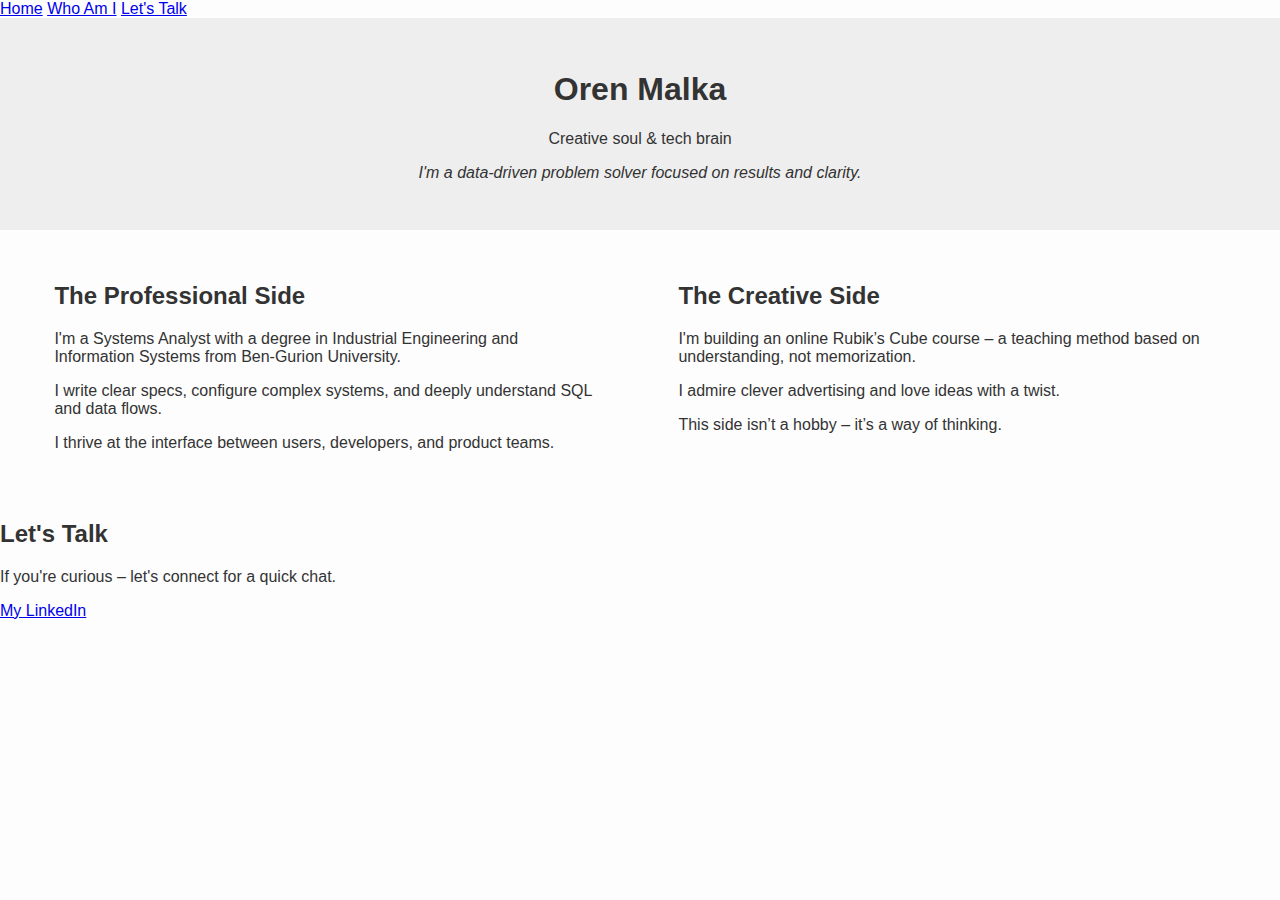
<file: index.html>
<!DOCTYPE html>
<html lang="en">
<head>
  <meta charset="UTF-8">
  <title>Oren Malka -  Tech & Creative</title>
  <link rel="stylesheet" href="style.css">
  <meta name="viewport" content="width=device-width, initial-scale=1.0">
</head>
<body>
  <nav class="navbar">
    <a href="#hero">Home</a>
    <a href="#profile">Who Am I</a>
    <a href="#contact">Let's Talk</a>
  </nav>

  <section id="hero" class="hero">
    <h1>Oren Malka</h1>
    <p>Creative soul & tech brain</p>
    <p class="subtext"><em>I'm a data-driven problem solver focused on results and clarity.</em></p>
  </section>

  <section id="profile" class="split">
    <div class="left">
      <h2>The Professional Side</h2>
      <p>I'm a Systems Analyst with a degree in Industrial Engineering and Information Systems from Ben-Gurion University.</p>
      <p>I write clear specs, configure complex systems, and deeply understand SQL and data flows.</p>
      <p>I thrive at the interface between users, developers, and product teams.</p>
    </div>
    <div class="right">
      <h2>The Creative Side</h2>
      <p>I'm building an online Rubik’s Cube course – a teaching method based on understanding, not memorization.</p>
      <p>I admire clever advertising and love ideas with a twist.</p>
      <p>This side isn’t a hobby – it’s a way of thinking.</p>
    </div>
  </section>

  <section id="contact" class="section contact">
    <h2>Let's Talk</h2>
    <p>If you're curious – let's connect for a quick chat.</p>
    <a href="https://www.linkedin.com/in/oren-malka-46277bb3/" target="_blank" class="button">My LinkedIn</a>
  </section>
</body>
</html>
</file>
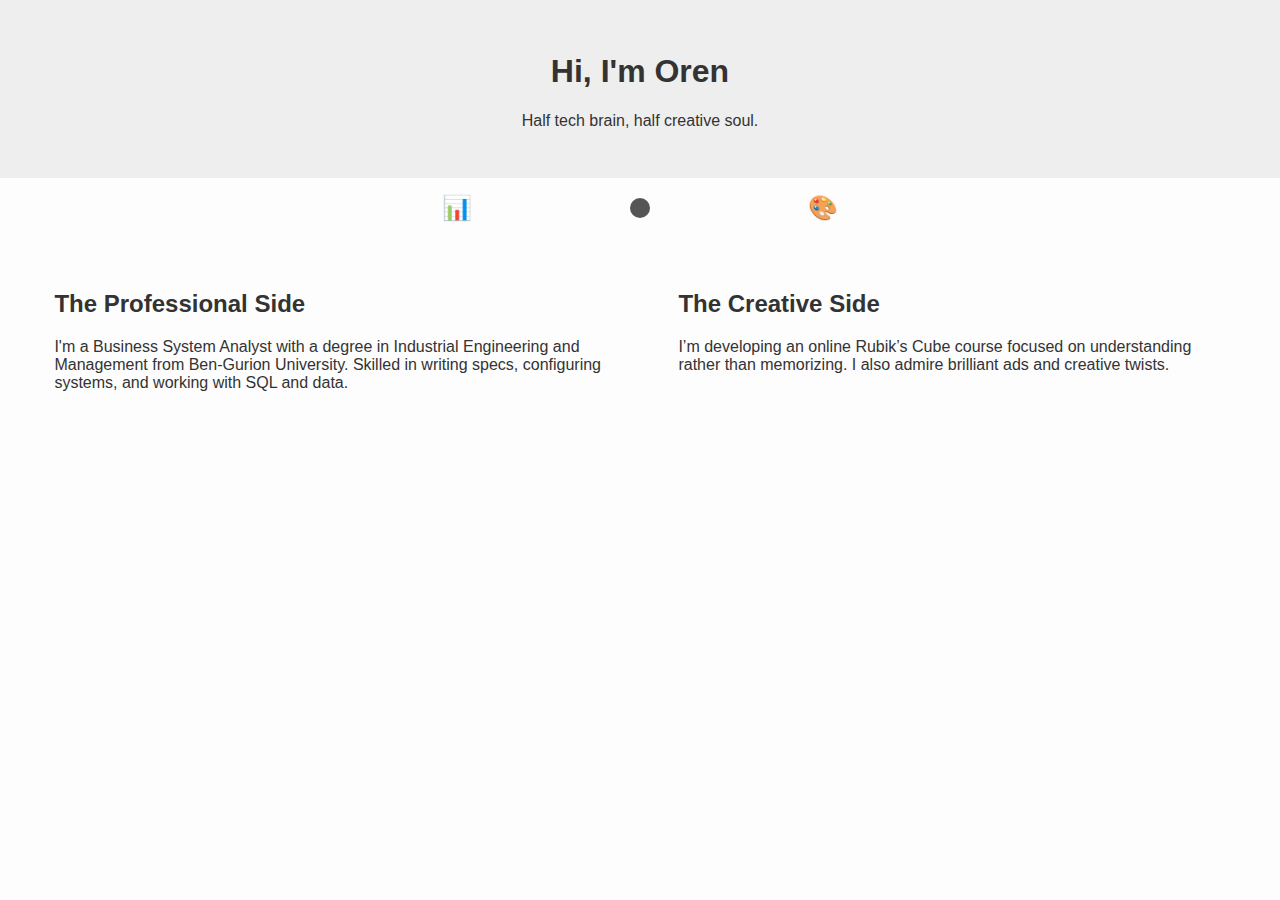
<file: index2.html>
<!DOCTYPE html>
<html lang="en">
<head>
  <meta charset="UTF-8">
  <title>Oren Malka - Brain in Balance</title>
  <link rel="stylesheet" href="style.css">
  <meta name="viewport" content="width=device-width, initial-scale=1.0">
</head>
<body>
  <section id="hero" class="hero">
    <h1>Hi, I'm Oren</h1>
    <p>Half tech brain, half creative soul.</p>
  </section>

  <div class="slider-container">
    <span class="icon-left">📊</span>
    <input type="range" id="brainSlider" min="0" max="100" value="50">
    <span class="icon-right">🎨</span>
  </div>

  <section class="split">
    <div class="left">
      <h2>The Professional Side</h2>
      <p id="professionalText">I'm a Business System Analyst with a degree in Industrial Engineering and Management from Ben-Gurion University. Skilled in writing specs, configuring systems, and working with SQL and data.</p>
    </div>
    <div class="right">
      <h2>The Creative Side</h2>
      <p id="creativeText">I’m developing an online Rubik’s Cube course focused on understanding rather than memorizing. I also admire brilliant ads and creative twists.</p>
    </div>
  </section>

  <script>
    const slider = document.getElementById("brainSlider");
    const professionalText = document.getElementById("professionalText");
    const creativeText = document.getElementById("creativeText");

    slider.addEventListener("input", () => {
      const value = parseInt(slider.value);
      if (value < 33) {
        professionalText.innerText = "Business System Analyst. Skilled in specs, config, and SQL.";
        creativeText.innerText = "Love ads. Making a Rubik’s course.";
      } else if (value < 66) {
        professionalText.innerText = "I'm a Business System Analyst with a degree in Industrial Engineering and Management from Ben-Gurion University. Skilled in writing specs, configuring systems, and working with SQL and data.";
        creativeText.innerText = "I’m developing an online Rubik’s Cube course focused on understanding rather than memorizing. I also admire brilliant ads and creative twists.";
      } else {
        professionalText.innerText = "The analytical part is important, but what really drives me is creativity. Let’s talk ideas, innovation, and impact.";
        creativeText.innerText = "I’m building a new kind of learning experience for the Rubik’s Cube — intuitive, visual, and fun. I get inspired by ads that think differently, and I strive to create content with that same spirit.";
      }
    });
  </script>
</body>
</html>
</file>
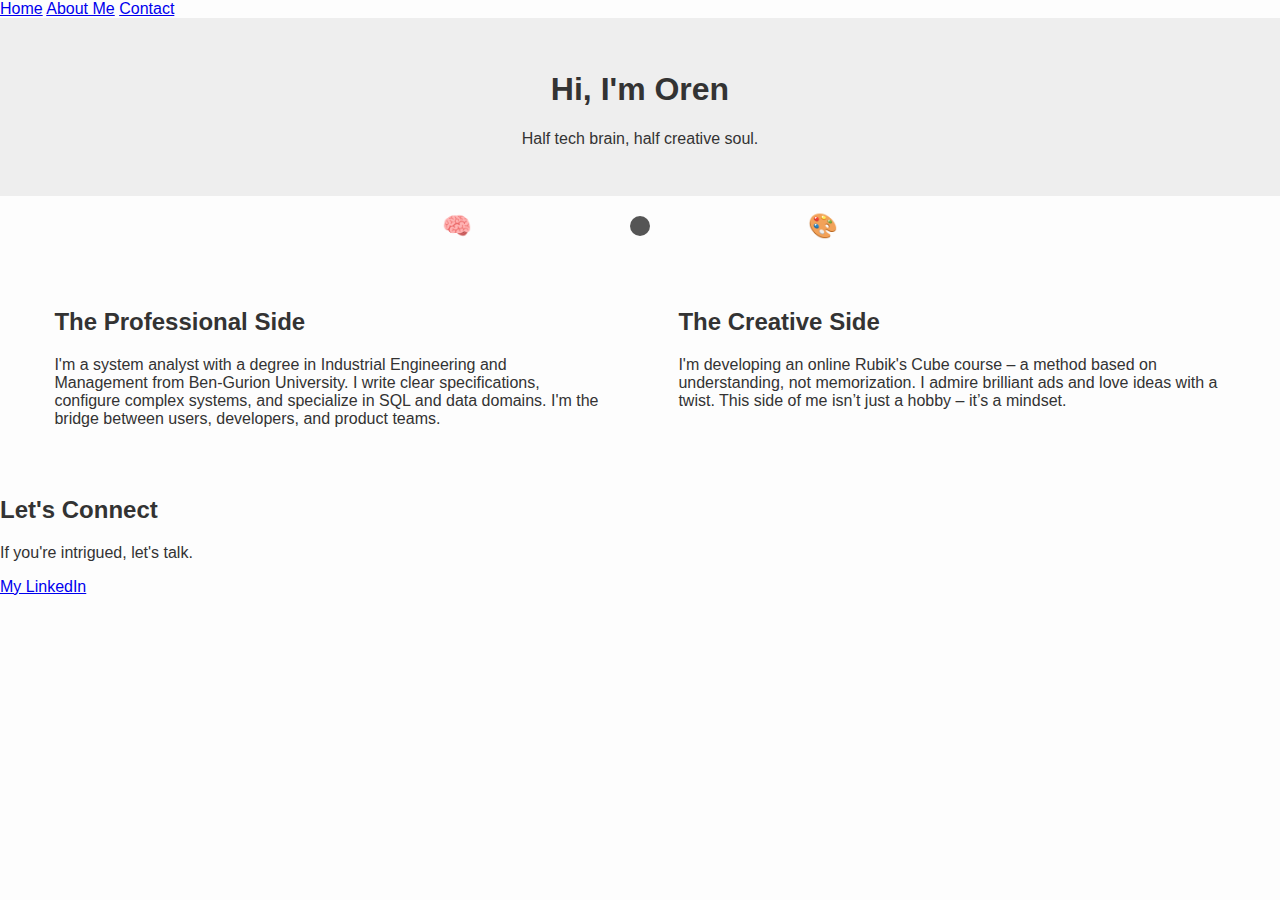
<file: index55.html>
<!DOCTYPE html>
<html lang="en">
<head>
  <meta charset="UTF-8">
  <title>Oren Malka - Analytical Mind, Creative Soul</title>
  <link rel="stylesheet" href="style.css">
  <meta name="viewport" content="width=device-width, initial-scale=1.0">
</head>
<body>
  <nav class="navbar">
    <a href="#hero">Home</a>
    <a href="#profile">About Me</a>
    <a href="#contact">Contact</a>
  </nav>

  <section id="hero" class="hero">
    <h1>Hi, I'm Oren</h1>
    <p>Half tech brain, half creative soul.</p>
  </section>

  <div class="slider-container">
    <span class="icon-left">🧠</span>
    <input type="range" min="0" max="100" value="50" class="slider" id="focusSlider">
    <span class="icon-right">🎨</span>
  </div>

  <section id="profile" class="split background-image">
    <div class="left" id="leftContent">
      <h2>The Professional Side</h2>
      <p id="leftText">I'm a system analyst with a degree in Industrial Engineering and Management from Ben-Gurion University. I write clear specifications, configure complex systems, and specialize in SQL and data domains. I'm the bridge between users, developers, and product teams.</p>
    </div>
    <div class="right" id="rightContent">
      <h2 class="ltr">The Creative Side</h2>
      <p class="ltr" id="rightText">I'm developing an online Rubik's Cube course – a method based on understanding, not memorization. I admire brilliant ads and love ideas with a twist. This side of me isn’t just a hobby – it’s a mindset.</p>
    </div>
  </section>

  <section id="contact" class="section contact">
    <h2>Let's Connect</h2>
    <p>If you're intrigued, let's talk.</p>
    <a href="https://www.linkedin.com/in/orenmalka" target="_blank" class="button">My LinkedIn</a>
  </section>

  <script>
    const slider = document.getElementById("focusSlider");
    const leftText = document.getElementById("leftText");
    const rightText = document.getElementById("rightText");

    slider.addEventListener("input", () => {
      const value = slider.value;

      if (value < 33) {
        leftText.textContent = "I’m a system analyst with strong experience writing detailed functional specifications, performing configurations across various environments, and leveraging SQL for business insights. I excel in bridging communication between cross-functional teams, ensuring product alignment and technical clarity. I thrive in collaborative environments and bring a structured approach to complex problems.";
        rightText.textContent = "I love finding creative angles – especially in advertising. My passion for visual storytelling fuels my side projects, including an online Rubik’s Cube course that breaks down logic into engaging steps. But when focused professionally, my creativity supports clarity, not chaos.";
      } else if (value < 66) {
        leftText.textContent = "I write clear specifications, configure complex systems, and specialize in SQL and data domains. I bridge gaps between users, developers, and product managers.";
        rightText.textContent = "I'm developing a Rubik’s Cube course – built on understanding, not memorization. I love clever ads and smart ideas. Creativity is my mindset, not just a hobby.";
      } else {
        leftText.textContent = "I have experience in system analysis and working with databases. I enjoy structuring requirements and improving workflows with clear documentation.";
        rightText.textContent = "My Rubik’s Cube course is one of my proudest creative projects. I design learning that’s intuitive and fun. I draw inspiration from ads, film, and design – creativity energizes me, and I bring that into everything I build.";
      }
    });
  </script>
</body>
</html>
</file>
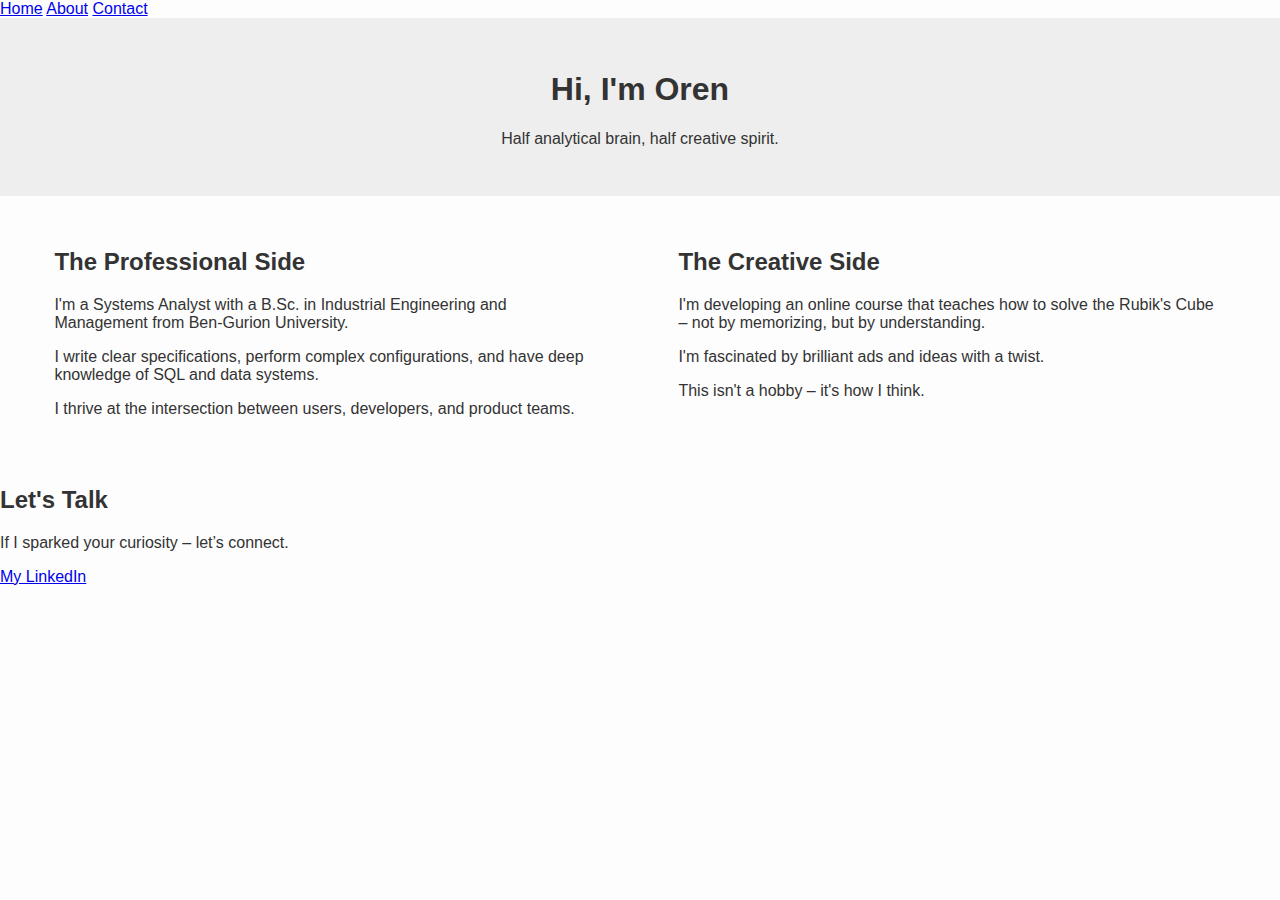
<file: indexold2.html>
<!DOCTYPE html>
<html lang="en">
<head>
  <meta charset="UTF-8">
  <title>Oren Malka – Professional Mind, Creative Soul</title>
  <link rel="stylesheet" href="style.css">
  <meta name="viewport" content="width=device-width, initial-scale=1.0">
</head>
<body>
  <nav class="navbar">
    <a href="#hero">Home</a>
    <a href="#profile">About</a>
    <a href="#contact">Contact</a>
  </nav>

  <section id="hero" class="hero">
    <h1>Hi, I'm Oren</h1>
    <p>Half analytical brain, half creative spirit.</p>
  </section>

  <section id="profile" class="split background-brain">
    <div class="left overlay">
      <h2>The Professional Side</h2>
      <p>I'm a Systems Analyst with a B.Sc. in Industrial Engineering and Management from Ben-Gurion University.</p>
      <p>I write clear specifications, perform complex configurations, and have deep knowledge of SQL and data systems.</p>
      <p>I thrive at the intersection between users, developers, and product teams.</p>
    </div>

    <div class="right overlay">
      <h2>The Creative Side</h2>
      <p>I'm developing an online course that teaches how to solve the Rubik's Cube – not by memorizing, but by understanding.</p>
      <p>I'm fascinated by brilliant ads and ideas with a twist.</p>
      <p>This isn't a hobby – it's how I think.</p>
    </div>
  </section>

  <section id="contact" class="section contact">
    <h2>Let's Talk</h2>
    <p>If I sparked your curiosity – let’s connect.</p>
    <a href="https://www.linkedin.com/in/orenmalka" target="_blank" class="button">My LinkedIn</a>
  </section>
</body>
</html>
</file>
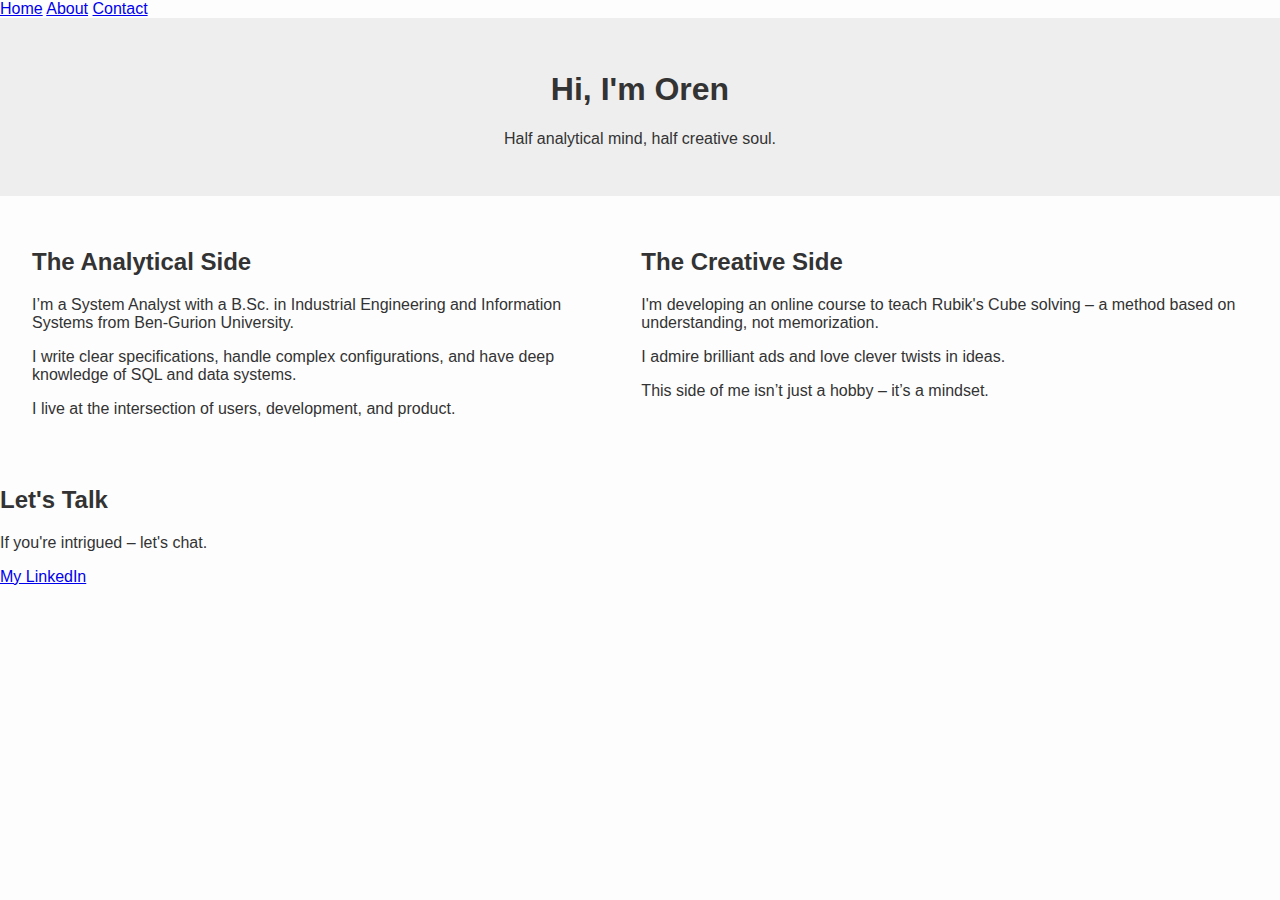
<file: indexPrev.html>
<!DOCTYPE html>
<html lang="en">
<head>
  <meta charset="UTF-8">
  <title>Oren Malka - Creative & Analytical Mind</title>
  <link rel="stylesheet" href="style.css">
  <meta name="viewport" content="width=device-width, initial-scale=1.0">
</head>
<body>
  <nav class="navbar">
    <a href="#hero">Home</a>
    <a href="#profile">About</a>
    <a href="#contact">Contact</a>
  </nav>

  <section id="hero" class="hero">
    <h1>Hi, I'm Oren</h1>
    <p>Half analytical mind, half creative soul.</p>
  </section>

  <section id="profile" class="split background-brain">
    <div class="column left-content">
      <div class="content-box">
        <h2>The Analytical Side</h2>
        <p>I’m a System Analyst with a B.Sc. in Industrial Engineering and Information Systems from Ben-Gurion University.</p>
        <p>I write clear specifications, handle complex configurations, and have deep knowledge of SQL and data systems.</p>
        <p>I live at the intersection of users, development, and product.</p>
      </div>
    </div>
    <div class="column right-content">
      <div class="content-box">
        <h2>The Creative Side</h2>
        <p>I'm developing an online course to teach Rubik's Cube solving – a method based on understanding, not memorization.</p>
        <p>I admire brilliant ads and love clever twists in ideas.</p>
        <p>This side of me isn’t just a hobby – it’s a mindset.</p>
      </div>
    </div>
  </section>

  <section id="contact" class="section contact">
    <h2>Let's Talk</h2>
    <p>If you're intrigued – let's chat.</p>
    <a href="https://www.linkedin.com/in/orenmalka" target="_blank" class="button">My LinkedIn</a>
  </section>
</body>
</html>
</file>
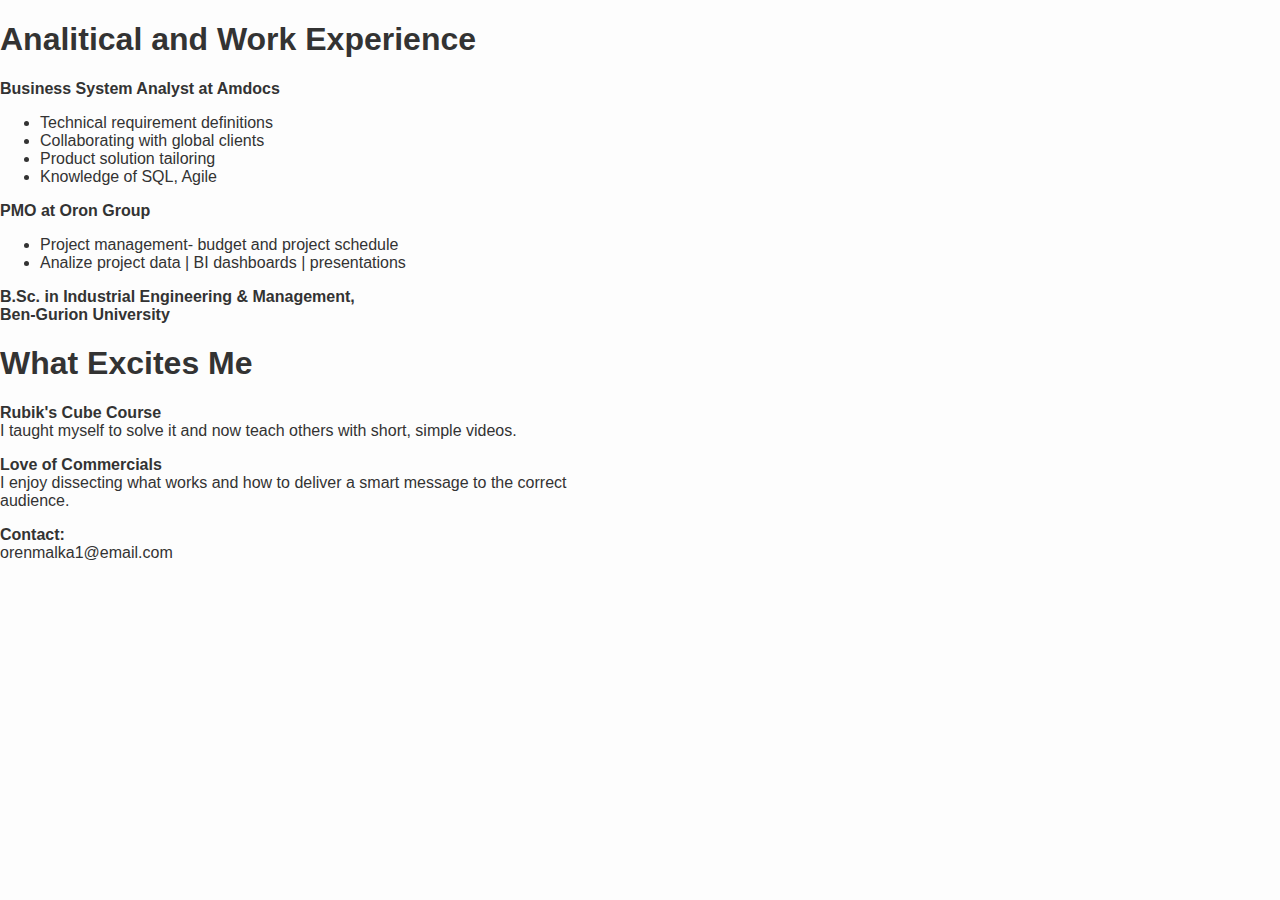
<file: iOldndex.html>
<!DOCTYPE html>
<html lang="en">
<head>
  <meta charset="UTF-8" />
  <meta name="viewport" content="width=device-width, initial-scale=1.0"/>
  <title>Oren Malka</title>
  <link rel="stylesheet" href="style.css" />
</head>
<body>
  <div class="container">
    <div class="half left">
      <h1>Analitical and Work Experience</h1>
      <p><strong>Business System Analyst at Amdocs</strong></p>
      <ul>
        <li>Technical requirement definitions</li>
        <li>Collaborating with global clients</li>
        <li>Product solution tailoring</li>
        <li>Knowledge of SQL, Agile</li>
      </ul>
      <p><strong>PMO at Oron Group</strong></p>
      <ul>
        <li>Project management- budget and project schedule</li>
        <li>Analize project data | BI dashboards | presentations</li>
      </ul>
      <p><strong>B.Sc. in Industrial Engineering & Management,<br>Ben-Gurion University</strong></p>
    </div>

    <div class="half right">
      <h1>What Excites Me</h1>
      <p><strong>Rubik's Cube Course</strong><br>
      I taught myself to solve it and now teach others with short, simple videos.</p>

      <p><strong>Love of Commercials</strong><br>
      I enjoy dissecting what works and how to deliver a smart message to the correct audience.</p>

      <p><strong>Contact:</strong><br>orenmalka1@email.com</p>
    </div>
  </div>
</body>
</html>
</file>
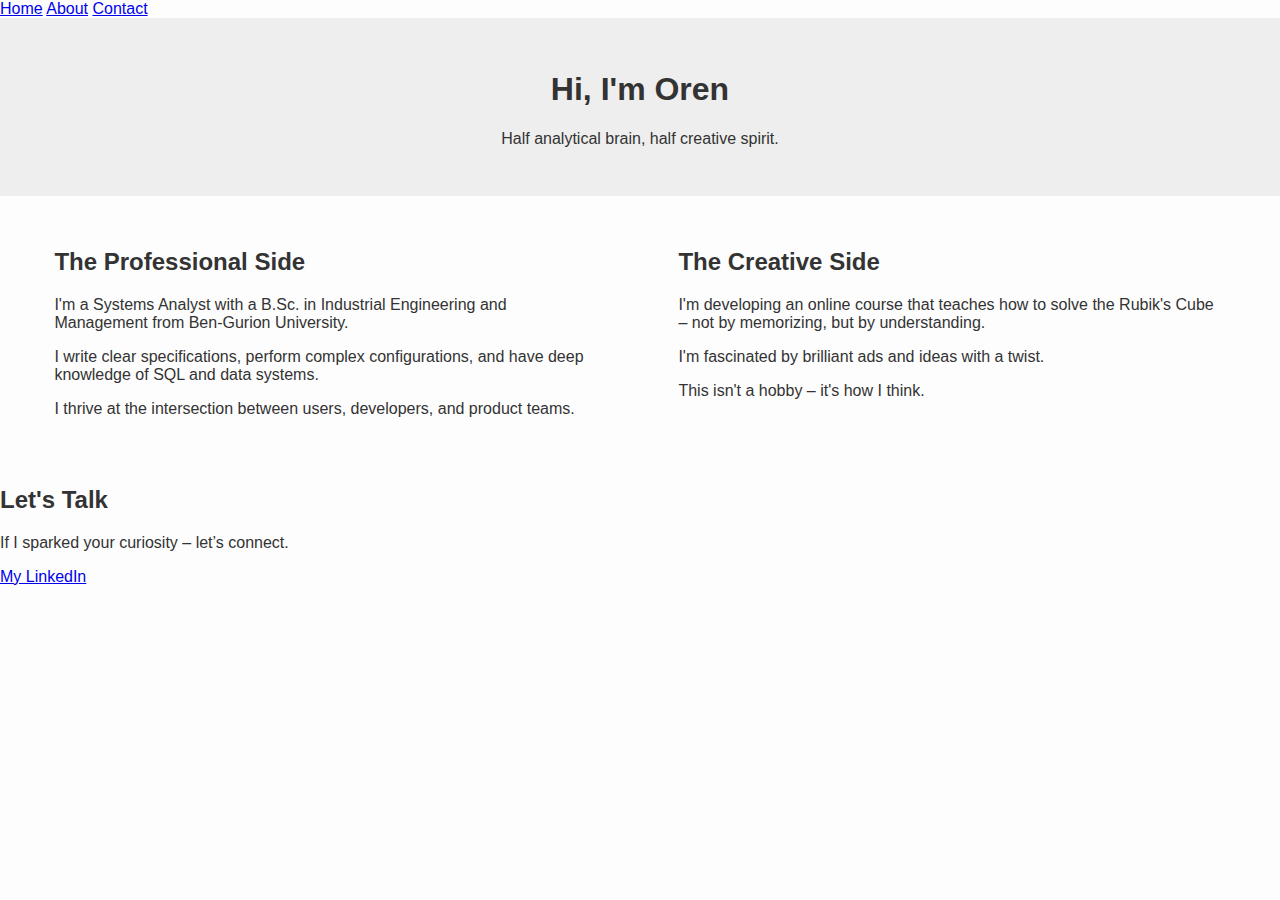
<file: Newindex.html>
<!DOCTYPE html>
<html lang="en">
<head>
  <meta charset="UTF-8">
  <title>Oren Malka – Professional Mind, Creative Soul</title>
  <link rel="stylesheet" href="style.css">
  <meta name="viewport" content="width=device-width, initial-scale=1.0">
</head>
<body>
  <nav class="navbar">
    <a href="#hero">Home</a>
    <a href="#profile">About</a>
    <a href="#contact">Contact</a>
  </nav>

  <section id="hero" class="hero">
    <h1>Hi, I'm Oren</h1>
    <p>Half analytical brain, half creative spirit.</p>
  </section>

  <section id="profile" class="split">
    <div class="left">
      <h2>The Professional Side</h2>
      <p>I'm a Systems Analyst with a B.Sc. in Industrial Engineering and Management from Ben-Gurion University.</p>
      <p>I write clear specifications, perform complex configurations, and have deep knowledge of SQL and data systems.</p>
      <p>I thrive at the intersection between users, developers, and product teams.</p>
    </div>
    <div class="right">
      <h2>The Creative Side</h2>
      <p>I'm developing an online course that teaches how to solve the Rubik's Cube – not by memorizing, but by understanding.</p>
      <p>I'm fascinated by brilliant ads and ideas with a twist.</p>
      <p>This isn't a hobby – it's how I think.</p>
    </div>
  </section>

  <section id="contact" class="section contact">
    <h2>Let's Talk</h2>
    <p>If I sparked your curiosity – let’s connect.</p>
    <a href="https://www.linkedin.com/in/orenmalka" target="_blank" class="button">My LinkedIn</a>
  </section>
</body>
</html>
</file>
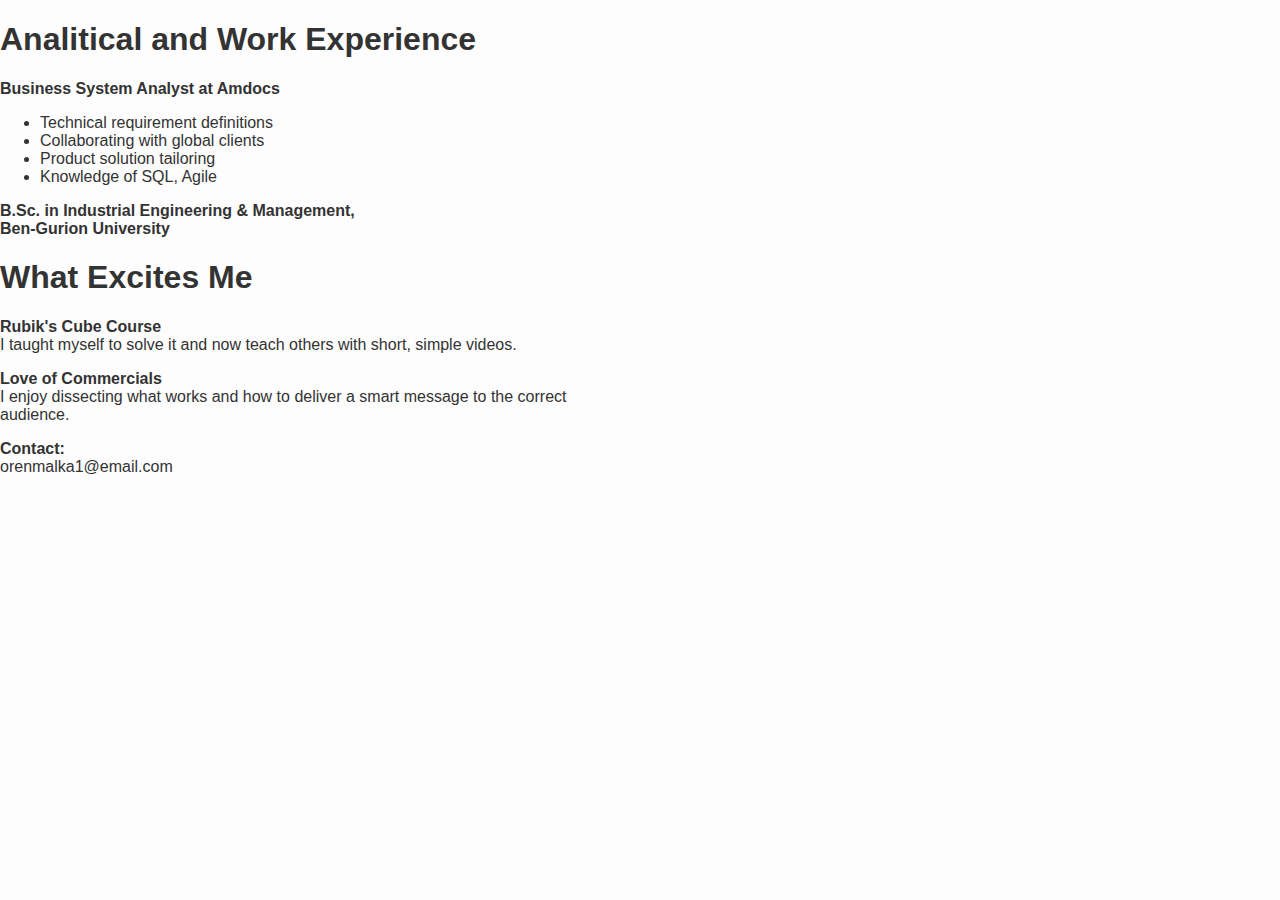
<file: Oldindex.html>
<!DOCTYPE html>
<html lang="en">
<head>
  <meta charset="UTF-8" />
  <meta name="viewport" content="width=device-width, initial-scale=1.0"/>
  <title>Oren Malka</title>
  <link rel="stylesheet" href="style.css" />
</head>
<body>
  <div class="container">
    <div class="half left">
      <h1>Analitical and Work Experience</h1>
      <p><strong>Business System Analyst at Amdocs</strong></p>
      <ul>
        <li>Technical requirement definitions</li>
        <li>Collaborating with global clients</li>
        <li>Product solution tailoring</li>
        <li>Knowledge of SQL, Agile</li>
      </ul>
      <p><strong>B.Sc. in Industrial Engineering & Management,<br>Ben-Gurion University</strong></p>
    </div>

    <div class="half right">
      <h1>What Excites Me</h1>
      <p><strong>Rubik's Cube Course</strong><br>
      I taught myself to solve it and now teach others with short, simple videos.</p>

      <p><strong>Love of Commercials</strong><br>
      I enjoy dissecting what works and how to deliver a smart message to the correct audience.</p>

      <p><strong>Contact:</strong><br>orenmalka1@email.com</p>
    </div>
  </div>
</body>
</html>
</file>
<file: style.css>
body {
  font-family: Arial, sans-serif;
  margin: 0;
  background: #fdfdfd;
  color: #333;
}

.hero {
  background: #eee;
  padding: 2em;
  text-align: center;
}

.slider-container {
  display: flex;
  align-items: center;
  justify-content: center;
  padding: 1em;
  gap: 1em;
}

.slider-container input[type=range] {
  -webkit-appearance: none;
  width: 300px;
  height: 6px;
  background: transparent;
  border-radius: 3px;
  outline: none;
}

.slider-container input[type=range]::-webkit-slider-thumb {
  -webkit-appearance: none;
  appearance: none;
  width: 20px;
  height: 20px;
  background: #555;
  border-radius: 50%;
  cursor: pointer;
}

.slider-container input[type=range]::-moz-range-thumb {
  width: 20px;
  height: 20px;
  background: #555;
  border: none;
  border-radius: 50%;
  cursor: pointer;
}

.icon-left, .icon-right {
  font-size: 1.5em;
}

.split {
  display: flex;
  flex-direction: row;
  justify-content: space-around;
  padding: 2em;
  gap: 2em;
}

.left, .right {
  width: 45%;
  transition: all 0.3s ease;
}
</file>
